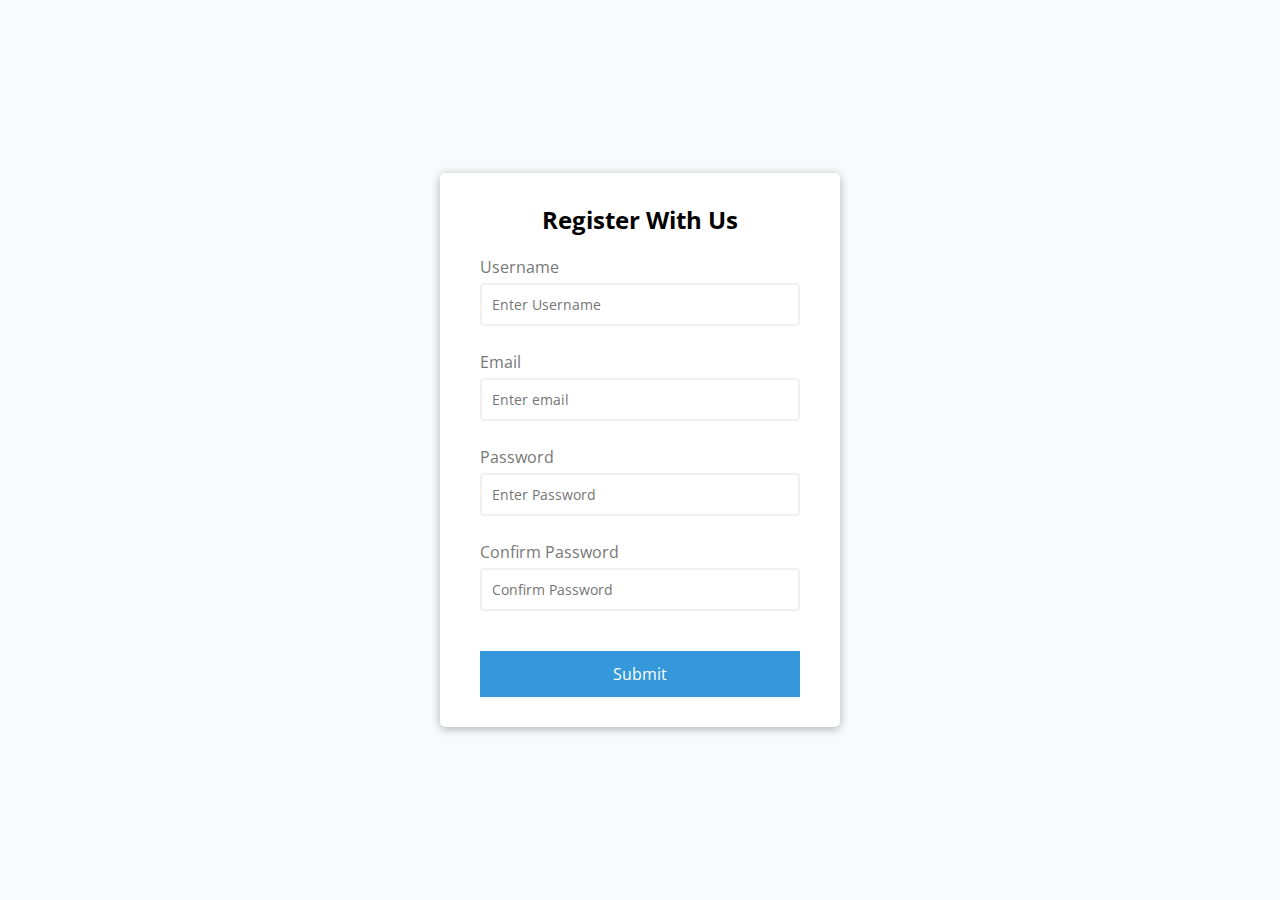
<file: Day1 - Form Validator/index.html>
<!DOCTYPE html>
<html>
<head>
    <meta charset='utf-8'>
    <meta http-equiv='X-UA-Compatible' content='IE=edge'>
    <title>Day 1 : Form Validator - 20 Days Vanilla JS</title>
    <meta name='viewport' content='width=device-width, initial-scale=1'>
    <link rel='stylesheet' type='text/css' media='screen' href='style.css'>
    <script defer src='onkeyup.js'></script>
</head>
<body>

    <div class="container">
       <form id="form" class="form">
           <h2>Register With Us</h2> 
            <div class="form-control">
                <label for="username">Username</label>
                <input type="text" id="username" placeholder="Enter Username">
                <small>Error Message</small>    
            </div>
            <div class="form-control">
                <label for="email">Email</label>
                <input type="text" id="email" placeholder="Enter email">
                <small>Error Message</small>    
            </div>
            <div class="form-control">
                <label for="password">Password</label>
                <input type="password" id="password" placeholder="Enter Password">
                <small>Error Message</small>    
            </div>
            <div class="form-control">
                <label for="password2">Confirm Password</label>
                <input type="text" id="password2" placeholder="Confirm Password">
                <small>Error Message</small>    
            </div>
            <button type="submit">Submit</button>    

       </form>     
    </div>

</body>
</html>
</file>
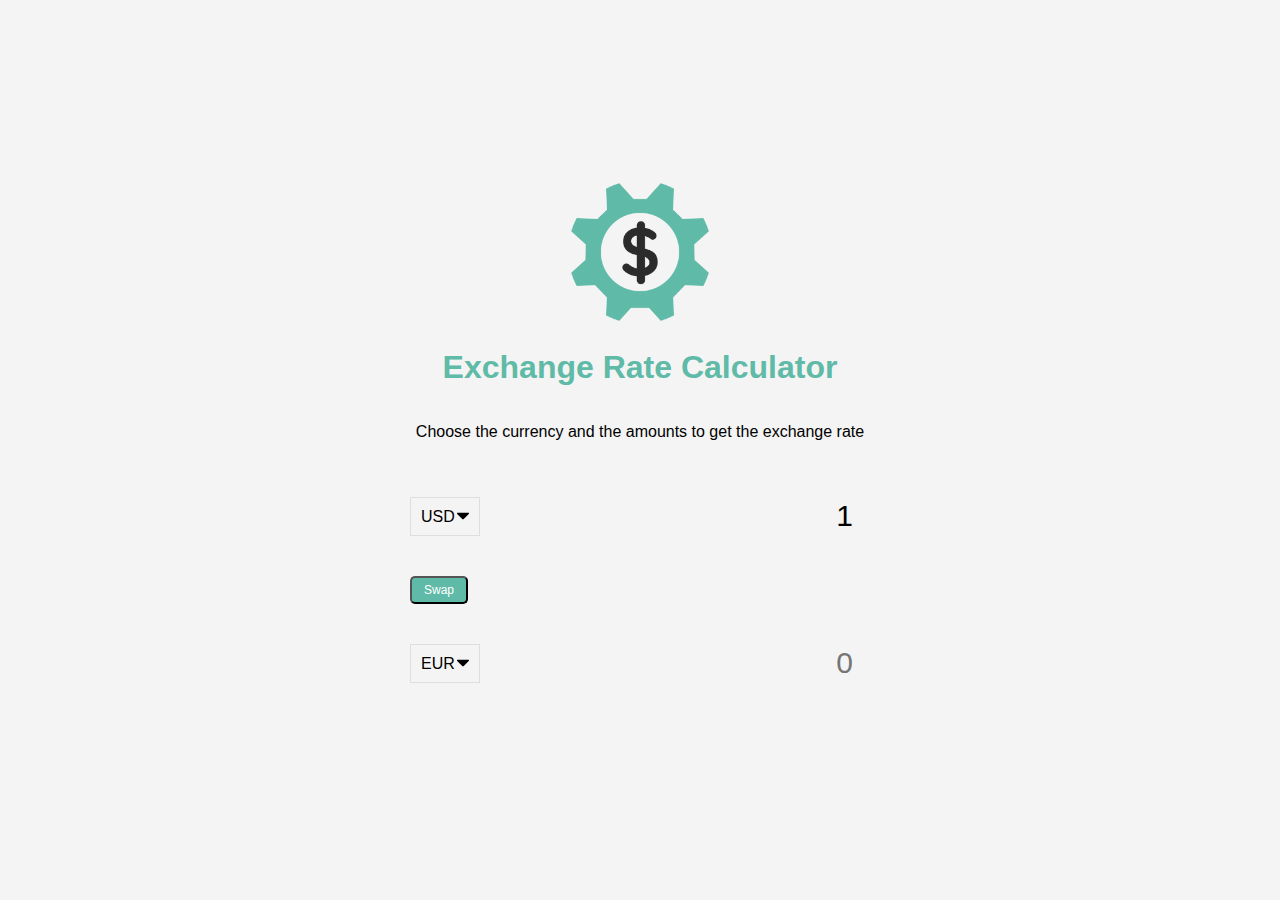
<file: Day3 - Exchange Rate Calculator/index.html>
<!DOCTYPE html>
<html lang="en">
  <head>
    <meta charset="UTF-8" />
    <meta name="viewport" content="width=device-width, initial-scale=1.0" />
    <meta http-equiv="X-UA-Compatible" content="ie=edge" />
    <title>Day 3 : Exchange Rate Calculator - 20 Days Vanilla JS</title>
    <link rel="stylesheet" href="style.css" />
    <script defer src="main.js" type="text/javascript"></script>
  </head>
  <body>
    <img src="img/money.png" alt="" class="money-img" />
    <h1>Exchange Rate Calculator</h1>
    <p>Choose the currency and the amounts to get the exchange rate</p>

    <div class="container">
      <div class="currency">
        <select id="currency-one">
          <option value="AED">AED</option>
          <option value="ARS">ARS</option>
          <option value="AUD">AUD</option>
          <option value="BGN">BGN</option>
          <option value="BRL">BRL</option>
          <option value="BSD">BSD</option>
          <option value="CAD">CAD</option>
          <option value="CHF">CHF</option>
          <option value="CLP">CLP</option>
          <option value="CNY">CNY</option>
          <option value="COP">COP</option>
          <option value="CZK">CZK</option>
          <option value="DKK">DKK</option>
          <option value="DOP">DOP</option>
          <option value="EGP">EGP</option>
          <option value="EUR">EUR</option>
          <option value="FJD">FJD</option>
          <option value="GBP">GBP</option>
          <option value="GTQ">GTQ</option>
          <option value="HKD">HKD</option>
          <option value="HRK">HRK</option>
          <option value="HUF">HUF</option>
          <option value="IDR">IDR</option>
          <option value="ILS">ILS</option>
          <option value="INR">INR</option>
          <option value="ISK">ISK</option>
          <option value="JPY">JPY</option>
          <option value="KRW">KRW</option>
          <option value="KZT">KZT</option>
          <option value="MXN">MXN</option>
          <option value="MYR">MYR</option>
          <option value="NOK">NOK</option>
          <option value="NZD">NZD</option>
          <option value="PAB">PAB</option>
          <option value="PEN">PEN</option>
          <option value="PHP">PHP</option>
          <option value="PKR">PKR</option>
          <option value="PLN">PLN</option>
          <option value="PYG">PYG</option>
          <option value="RON">RON</option>
          <option value="RUB">RUB</option>
          <option value="SAR">SAR</option>
          <option value="SEK">SEK</option>
          <option value="SGD">SGD</option>
          <option value="THB">THB</option>
          <option value="TRY">TRY</option>
          <option value="TWD">TWD</option>
          <option value="UAH">UAH</option>
          <option value="USD" selected>USD</option>
          <option value="UYU">UYU</option>
          <option value="VND">VND</option>
          <option value="ZAR">ZAR</option>
        </select>
        <input type="number" id="amount-one" placeholder="0" value="1" />
      </div>

      <div class="swap-rate-container">
        <button class="btn" id="swap">
          Swap
        </button>
        <div class="rate" id="rate"></div>
      </div>

      <div class="currency">
        <select id="currency-two">
          <option value="AED">AED</option>
          <option value="ARS">ARS</option>
          <option value="AUD">AUD</option>
          <option value="BGN">BGN</option>
          <option value="BRL">BRL</option>
          <option value="BSD">BSD</option>
          <option value="CAD">CAD</option>
          <option value="CHF">CHF</option>
          <option value="CLP">CLP</option>
          <option value="CNY">CNY</option>
          <option value="COP">COP</option>
          <option value="CZK">CZK</option>
          <option value="DKK">DKK</option>
          <option value="DOP">DOP</option>
          <option value="EGP">EGP</option>
          <option value="EUR" selected>EUR</option>
          <option value="FJD">FJD</option>
          <option value="GBP">GBP</option>
          <option value="GTQ">GTQ</option>
          <option value="HKD">HKD</option>
          <option value="HRK">HRK</option>
          <option value="HUF">HUF</option>
          <option value="IDR">IDR</option>
          <option value="ILS">ILS</option>
          <option value="INR">INR</option>
          <option value="ISK">ISK</option>
          <option value="JPY">JPY</option>
          <option value="KRW">KRW</option>
          <option value="KZT">KZT</option>
          <option value="MXN">MXN</option>
          <option value="MYR">MYR</option>
          <option value="NOK">NOK</option>
          <option value="NZD">NZD</option>
          <option value="PAB">PAB</option>
          <option value="PEN">PEN</option>
          <option value="PHP">PHP</option>
          <option value="PKR">PKR</option>
          <option value="PLN">PLN</option>
          <option value="PYG">PYG</option>
          <option value="RON">RON</option>
          <option value="RUB">RUB</option>
          <option value="SAR">SAR</option>
          <option value="SEK">SEK</option>
          <option value="SGD">SGD</option>
          <option value="THB">THB</option>
          <option value="TRY">TRY</option>
          <option value="TWD">TWD</option>
          <option value="UAH">UAH</option>
          <option value="USD">USD</option>
          <option value="UYU">UYU</option>
          <option value="VND">VND</option>
          <option value="ZAR">ZAR</option>
        </select>
        <input type="number" id="amount-two" placeholder="0" />
      </div>
    </div>


  </body>
</html>
</file>
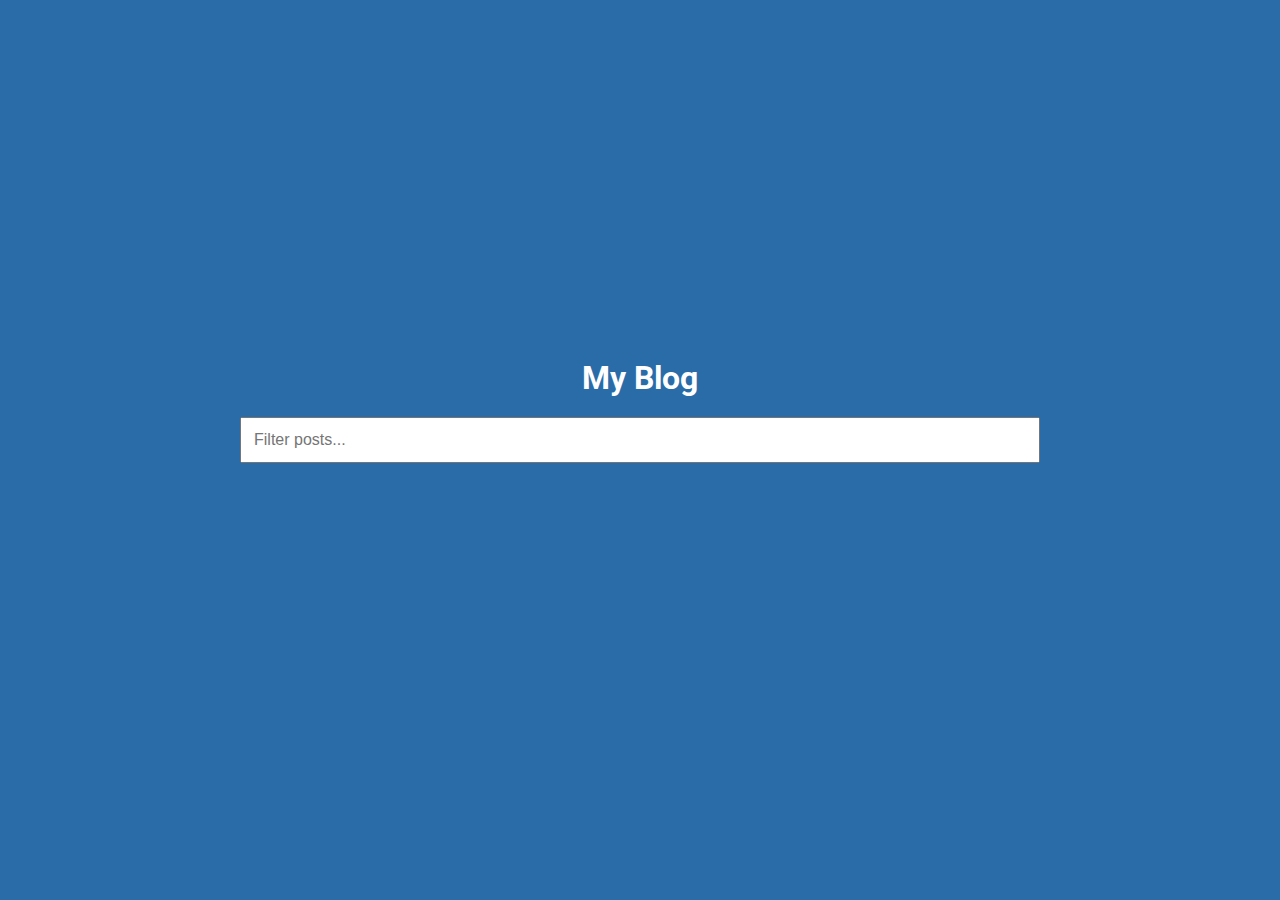
<file: Day4 - Infinite Scroller/index.html>
<!DOCTYPE html>
<html lang="en">
  <head>
    <meta charset="UTF-8" />
    <meta name="viewport" content="width=device-width, initial-scale=1.0" />
    <meta http-equiv="X-UA-Compatible" content="ie=edge" />
    <title>Day 4 : Infinite Scroller - 20 Days Vanilla JS</title>
    <link rel="stylesheet" href="style.css" />
    <script defer src="main.js" type="text/javascript"></script>
  </head>
<body>
<h1>My Blog</h1>

    <div class="filter-container">
      <input
        type="text"
        id="filter"
        class="filter"
        placeholder="Filter posts..."
      />
    </div>

    <div id="posts-container"></div>

    <div class="loader">
      <div class="circle"></div>
      <div class="circle"></div>
      <div class="circle"></div>
    </div>
    

</body>
</html>
</file>
<file: Day1 - Form Validator/style.css>
@import url('https://fonts.googleapis.com/css2?family=Open+Sans:wght@400;500&display=swap');

:root {
    --success-color:#2ecc71;
    --error-color:#e74c3c;
}

* {
    font-family: 'Open Sans', sans-serif;
    box-sizing: border-box;
}

body{
    background-color: #f9fafb;
    font-family: 'Open Sans', sans-serif;
    display:flex;
    align-items: center;
    justify-content:center;
    min-height:100vh;
    margin:0;
}

.container{
    background-color: #fff;
    border-radius:5px;
    box-shadow:0 2px 10px rgba(0,0,0,0.3);
    width:400px;
}

.form{
    padding:30px 40px;
}

h2 {
    text-align:center;
    margin:0 0 20px;
}

.form-control {
    margin-bottom:5px;
    padding-bottom:20px;
    position:relative;
}

.form-control label{
    color:#777;
    display:block;
    margin-bottom:5px;
}

.form-control input {
    border: solid 2px #f0f0f0;
    border-radius:4px;
    display:block;
    width:100%;
    padding:10px;
    font-size:14px;
}

.form-control input:focus {
    outline:0;
    border-color:#777;
}

.form-control.success input {
    border-color: var(--success-color);
}

.form-control.error input {
    border-color: var(--error-color) ;
}


.form-control small {
    color:var(--error-color);
    position:absolute;
    bottom:0;
    left:0;
    visibility:hidden;
}

.form-control.error small {
    visibility:visible;
}

.form button {
    cursor: pointer;
    background-color: #3498db;
    border: solid 2px #3498db;
    color:#fff;
    display:block;
    font-size:16px;
    padding:10px;
    margin-top:20px;
    width:100%; 
}
</file>
<file: Day3 - Exchange Rate Calculator/style.css>
:root {
    --primary-color: #5fbaa7;
}

* {
    box-sizing: border-box;
}

body {
    background-color: #f4f4f4;
    font-family: Arial, Helvetica, sans-serif;
    display: flex;
    flex-direction: column;
    align-items: center;
    justify-content: center;
    height: 100vh;
    margin: 0;
    padding: 20px;
}

h1 {
    color: var(--primary-color);
}

p {
    text-align: center;
}

.btn {
    color: #fff;
    background: var(--primary-color);
    cursor: pointer;
    border-radius: 5px;
    font-size: 12px;
    padding: 5px 12px;
}

.money-img {
    width: 150px;
}

.currency {
    padding: 40px 0;
    display: flex;
    align-items: center;
    justify-content: space-between;
}

.currency select {
    padding: 10px 20px 10px 10px;
    -moz-appearance: none;
    -webkit-appearance: none;
    appearance: none;
    border: 1px solid #dedede;
    font-size: 16px;
    background: transparent;
    background-image: url('data:image/svg+xml;charset=US-ASCII,%3Csvg%20xmlns%3D%22http%3A%2F%2Fwww.w3.org%2F2000%2Fsvg%22%20width%3D%22292.4%22%20height%3D%22292.4%22%3E%3Cpath%20fill%3D%22%20000002%22%20d%3D%22M287%2069.4a17.6%2017.6%200%200%200-13-5.4H18.4c-5%200-9.3%201.8-12.9%205.4A17.6%2017.6%200%200%200%200%2082.2c0%205%201.8%209.3%205.4%2012.9l128%20127.9c3.6%203.6%207.8%205.4%2012.8%205.4s9.2-1.8%2012.8-5.4L287%2095c3.5-3.5%205.4-7.8%205.4-12.8%200-5-1.9-9.2-5.5-12.8z%22%2F%3E%3C%2Fsvg%3E');
    background-position: right 10px top 50%, 0, 0;
    background-size: 12px auto, 100%;
    background-repeat: no-repeat;
}

.currency input {
    border: 0;
    background: transparent;
    font-size: 30px;
    text-align: right;
}

.swap-rate-container {
    display: flex;
    align-items: center;
    justify-content: space-between;
}

.rate {
    color: var(--primary-color);
    font-size: 14px;
    padding: 0 10px;
}

select:focus,
input:focus,
button:focus {
    outline: 0;
}

@media (max-width: 600px) {
    .currency input {
        width: 200px;
    }
}
</file>
<file: Day4 - Infinite Scroller/style.css>
@import url('https://fonts.googleapis.com/css?family=Roboto&display=swap');

* {
    box-sizing: border-box;
}

body {
    background-color: #296ca8;
    color: #fff;
    font-family: 'Roboto', sans-serif;
    display: flex;
    flex-direction: column;
    align-items: center;
    justify-content: center;
    min-height: 100vh;
    margin: 0;
    padding-bottom: 100px;
}

h1 {
    margin-bottom: 0;
    text-align: center;
}

.filter-container {
    margin-top: 20px;
    width: 80vw;
    max-width: 800px;
}

.filter {
    width: 100%;
    padding: 12px;
    font-size: 16px;
}

.post {
    position: relative;
    background-color: #4992d3;
    box-shadow: 0 2px 4px rgba(0, 0, 0, 0.3);
    border-radius: 3px;
    padding: 20px;
    margin: 40px 0;
    display: flex;
    width: 80vw;
    max-width: 800px;
}

.post .post-title {
    margin: 0;
}

.post .post-body {
    margin: 15px 0 0;
    line-height: 1.3;
}

.post .post-info {
    margin-left: 20px;
}

.post .number {
    position: absolute;
    top: -15px;
    left: -15px;
    font-size: 15px;
    width: 40px;
    height: 40px;
    border-radius: 50%;
    background: #fff;
    color: #296ca8;
    display: flex;
    align-items: center;
    justify-content: center;
    padding: 7px 10px;
}

.loader {
    opacity: 0;
    display: flex;
    position: fixed;
    bottom: 50px;
    transition: opacity 0.3s ease-in;
}

.loader.show {
    opacity: 1;
}

.circle {
    background-color: #fff;
    width: 10px;
    height: 10px;
    border-radius: 50%;
    margin: 5px;
    animation: bounce 0.5s ease-in infinite;
}

.circle:nth-of-type(2) {
    animation-delay: 0.1s;
}

.circle:nth-of-type(3) {
    animation-delay: 0.2s;
}

@keyframes bounce {

    0%,
    100% {
        transform: translateY(0);
    }

    50% {
        transform: translateY(-10px);
    }
}
</file>
